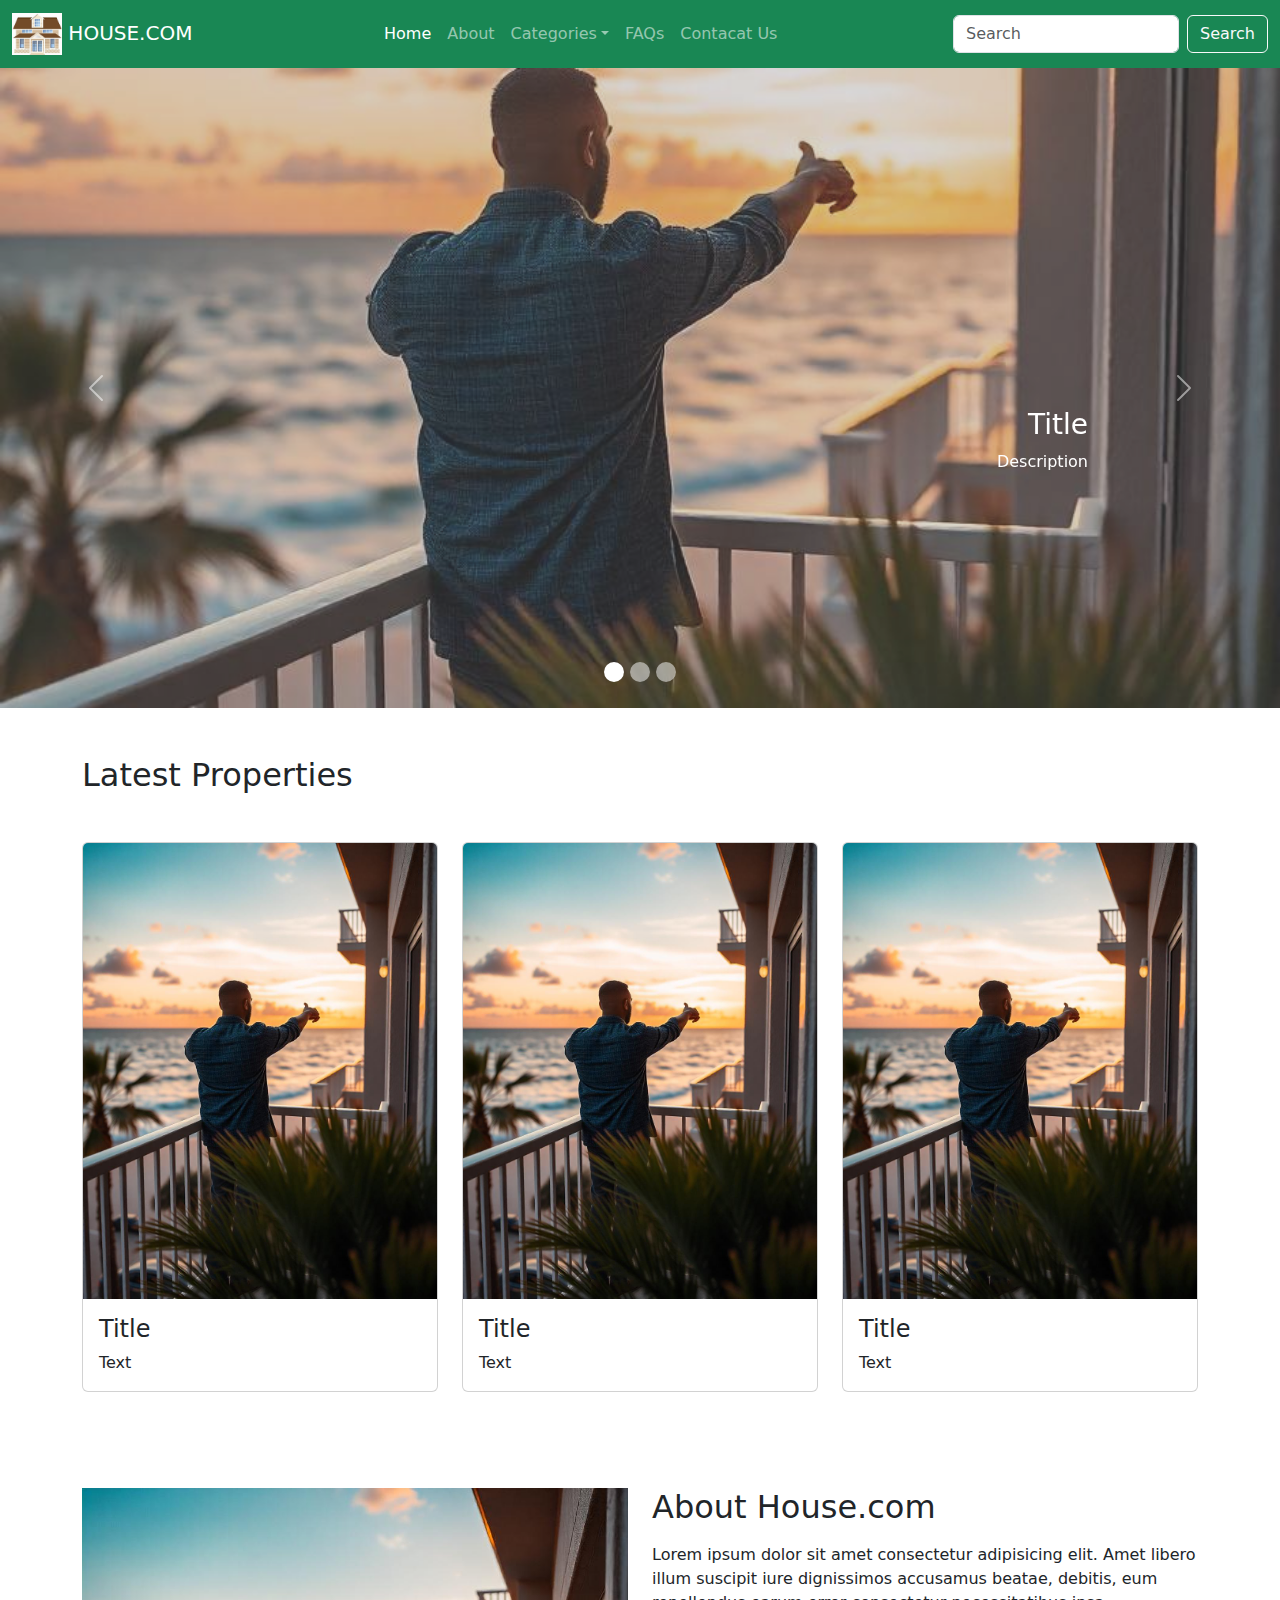
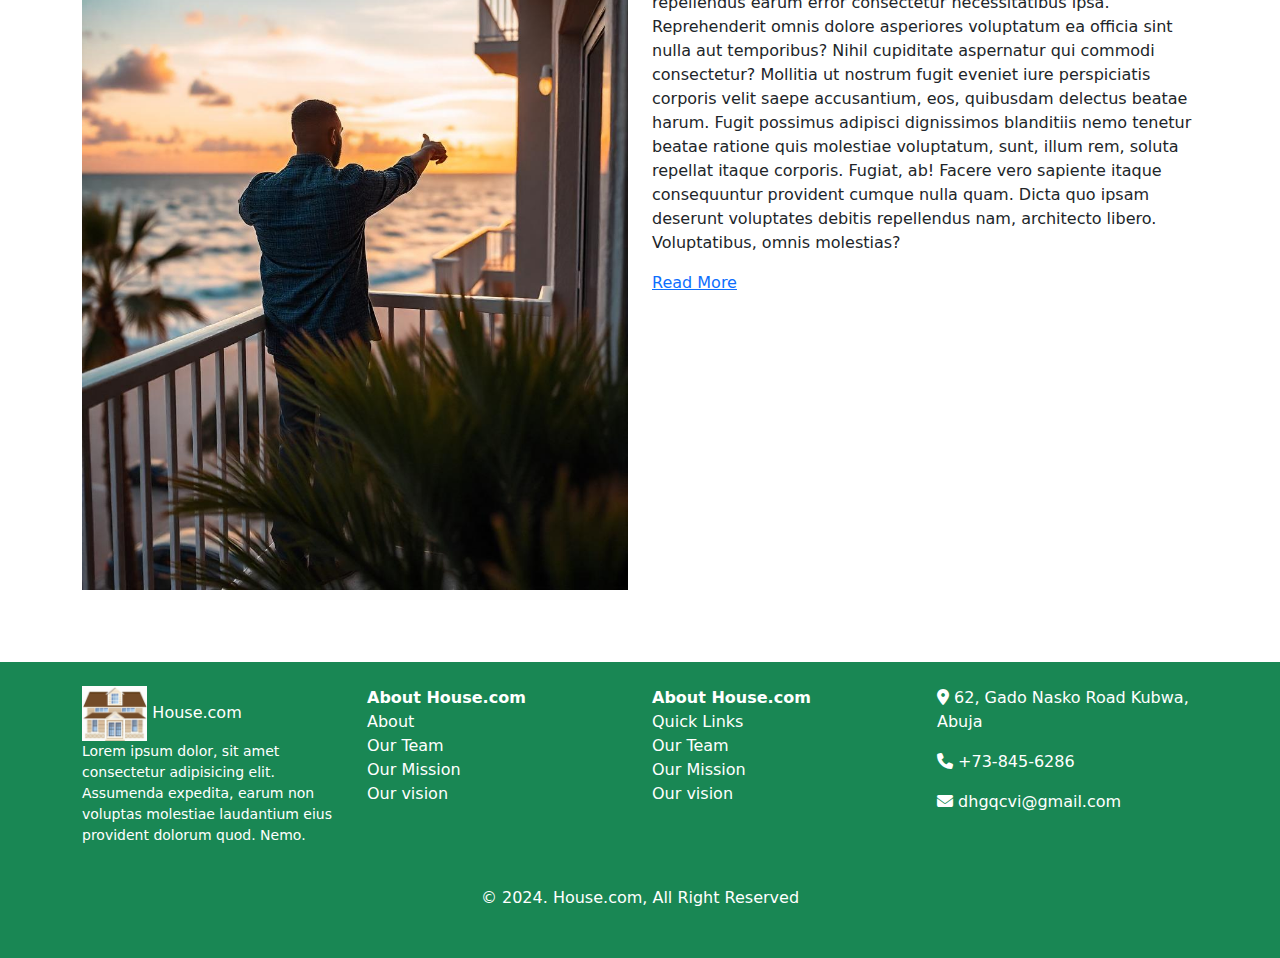
<file: index.html>
<!DOCTYPE html>
<html lang="en">

<head>
    <meta charset="UTF-8">
    <meta name="viewport" content="width=device-width, initial-scale=1.0">
    <title>House.com - Giving you your dream home</title>
    <link rel="stylesheet" href="Assets/css/bootstrap.min.css">
    <link rel="stylesheet" href="Assets/fontawesome/css/all.css">
    <link rel="icon" href="Assets/images/house.jpg">
    <link rel="stylesheet" href="Assets/css/style.css">
</head>

<body>
    <!-- navbar stats -->
    <section>
        <nav class="navbar navbar-expand-lg navbar-dark bg-success">
            <div class="container-fluid">
                <a class="navbar-brand" href="#"><img src="Assets/images/house.jpg" width="50" alt="logo"> HOUSE.COM</a>
                <button class="navbar-toggler d-lg-none" type="button" data-bs-toggle="collapse"
                    data-bs-target="#collapsibleNavId" aria-controls="collapsibleNavId" aria-expanded="false"
                    aria-label="Toggle navigation">
                    <span class="navbar-toggler-icon"></span>
                </button>
                <div class="collapse navbar-collapse" id="collapsibleNavId">
                    <ul class="navbar-nav mx-auto mt-2 mt-lg-0">
                        <li class="nav-item">
                            <a class="nav-link active" href="index.html" aria-current="page">Home
                                <span class="visually-hidden">(current)</span></a>
                        </li>
                        <li class="nav-item">
                            <a class="nav-link" href="#">About</a>
                        </li>
                        <li class="nav-item dropdown">
                            <a class="nav-link dropdown-toggle" href="#" id="dropdownId" data-bs-toggle="dropdown"
                                aria-haspopup="true" aria-expanded="false">Categories</a>
                            <div class="dropdown-menu" aria-labelledby="dropdownId">
                                <a class="dropdown-item" href="#">For Sale</a>
                                <a class="dropdown-item" href="#">For Rent</a>
                            </div>
                        </li>
                        <li class="nav-item">
                            <a class="nav-link" href="#">FAQs</a>
                        </li>
                        <li class="nav-item">
                            <a class="nav-link" href="contact.html">Contacat Us</a>
                        </li>
                    </ul>
                    <form class="d-flex my-2 my-lg-0">
                        <input class="form-control me-sm-2" type="text" placeholder="Search" />
                        <button class="btn btn-outline-light my-2 my-sm-0" type="submit">
                            Search
                        </button>
                    </form>
                </div>
            </div>
        </nav>

    </section>
    <!-- navbar ends -->

    <!-- hero starts -->
    <section class="hero">
        <div id="carouselId" class="carousel slide" data-bs-ride="carousel">
            <ol class="carousel-indicators">
                <li data-bs-target="#carouselId" data-bs-slide-to="0" class="active" aria-current="true"
                    aria-label="First slide"></li>
                <li data-bs-target="#carouselId" data-bs-slide-to="1" aria-label="Second slide"></li>
                <li data-bs-target="#carouselId" data-bs-slide-to="2" aria-label="Third slide"></li>
            </ol>
            <div class="carousel-inner" role="listbox">
                <div class="carousel-item active">
                    <img src="Assets/images/realestate.jpg" class="w-100 d-block" alt="First slide" />
                    <div class="carousel-caption d-none d-md-block">
                        <h3>Title</h3>
                        <p>Description</p>
                    </div>
                </div>
                <div class="carousel-item">
                    <img src="Assets/images/realestate.jpg" class="w-100 d-block" alt="Second slide" />
                    <div class="carousel-caption d-none d-md-block">
                        <h3>Title</h3>
                        <p>Description</p>
                    </div>
                </div>
                <div class="carousel-item">
                    <img src="Assets/images/realestate.jpg" class="w-100 d-block" alt="Third slide" />
                    <div class="carousel-caption d-none d-md-block">
                        <h3>Title</h3>
                        <p>Description</p>
                    </div>
                </div>
            </div>
            <button class="carousel-control-prev" type="button" data-bs-target="#carouselId" data-bs-slide="prev">
                <span class="carousel-control-prev-icon" aria-hidden="true"></span>
                <span class="visually-hidden">Previous</span>
            </button>
            <button class="carousel-control-next" type="button" data-bs-target="#carouselId" data-bs-slide="next">
                <span class="carousel-control-next-icon" aria-hidden="true"></span>
                <span class="visually-hidden">Next</span>
            </button>
        </div>

    </section>
    <!-- hero ends -->

    <!-- latest starts -->
    <section class="my-5">
        <div class="container">
            <h2 class="mb-5"> Latest Properties </h2>

            <div class="row">
                <div class="col-lg-4 col-md-6 mb-5">
                    <div class="card">
                        <img class="card-img-top" src="Assets/images/realestate.jpg" alt="Title" />
                        <div class="card-body">
                            <h4 class="card-title">Title</h4>
                            <p class="card-text">Text</p>
                        </div>
                    </div>


                </div>
                <div class="col-lg-4 col-md-6 mb-5">
                    <div class="card">
                        <img class="card-img-top" src="Assets/images/realestate.jpg" alt="Title" />
                        <div class="card-body">
                            <h4 class="card-title">Title</h4>
                            <p class="card-text">Text</p>
                        </div>
                    </div>


                </div>
                <div class="col-lg-4 col-md-6 mb-5">
                    <div class="card">
                        <img class="card-img-top" src="Assets/images/realestate.jpg" alt="Title" />
                        <div class="card-body">
                            <h4 class="card-title">Title</h4>
                            <p class="card-text">Text</p>
                        </div>
                    </div>


                </div>
            </div>
        </div>
    </section>

    <!-- latest end  -->

    <!-- About starts -->
     <section class="mb-5">
        <div class="container">
            <div class="row">
                <div class="col-md-6 mb-4">
                     <img src="Assets/images/realestate.jpg" class="w-100" alt="">
                </div>
                <div class="col-md-6 mb-3">
                    <h2 class="mb-3"> About House.com</h2>
                    <p>
                        Lorem ipsum dolor sit amet consectetur adipisicing elit. Amet libero illum suscipit iure dignissimos accusamus beatae, debitis, eum repellendus earum error consectetur necessitatibus ipsa. Reprehenderit omnis dolore asperiores voluptatum ea officia sint nulla aut temporibus? Nihil cupiditate aspernatur qui commodi consectetur? Mollitia ut nostrum fugit eveniet iure perspiciatis corporis velit saepe accusantium, eos, quibusdam delectus beatae harum. Fugit possimus adipisci dignissimos blanditiis nemo tenetur beatae ratione quis molestiae voluptatum, sunt, illum rem, soluta repellat itaque corporis. Fugiat, ab! Facere vero sapiente itaque consequuntur provident cumque nulla quam. Dicta quo ipsam deserunt voluptates debitis repellendus nam, architecto libero. Voluptatibus, omnis molestias?
                    </p>
                    <a href="#">Read More</a>
                </div>
            </div>
        </div>
     </section>
    
    <!-- About ends  -->

    <!-- footer -->
     <footer class="text-bg-success">
      <div class="container py-4">
        <div class="row">
            <div class="col-6 col-lg-3">
                <img src="Assets/images/house.jpg" class="w-25" alt="">
                <span> House.com </span>
                <p class="small">
                    Lorem ipsum dolor, sit amet consectetur adipisicing elit. Assumenda expedita, earum non voluptas molestiae laudantium eius provident dolorum quod. Nemo.
                </p>

            </div>
            
            <div class="col-6 col-lg-3 mb-3 ">
                <ul class="list-unstyled">
                    <li class="fw-bold">
                        About House.com
                    </li>
                    <li>
                        <a href="#" class="nav-link"> About </a>
                    </li>
                    <li>
                        <a href="#" class="nav-link"> Our Team </a>
                    </li>
                    <li>
                        <a href="#" class="nav-link"> Our Mission </a>
                    </li>
                    <li>
                        <a href="#" class="nav-link"> Our vision </a>
                    </li>
                </ul>

            </div>
            
            <div class="col-6 col-lg-3 mb-3 ">
                <ul class="list-unstyled">
                    <li class="fw-bold">
                        About House.com
                    </li>
                    <li>
                        <a href="#" class="nav-link"> Quick Links</a>
                    </li>
                    <li>
                        <a href="#" class="nav-link"> Our Team </a>
                    </li>
                    <li>
                        <a href="#" class="nav-link"> Our Mission </a>
                    </li>
                    <li>
                        <a href="#" class="nav-link"> Our vision </a>
                    </li>
                </ul>

            </div>
            
            <div class="col-12 col-lg-3 mb-3">
                <p>
                    <i class="fa-solid fa-map-marker-alt"></i> 62, Gado Nasko Road Kubwa, Abuja
                </p>
                <p>
                    <i class="fa-solid fa-phone"></i> +73-845-6286
                </p>
                <p>
                    <i class="fa-solid fa-envelope"></i> dhgqcvi@gmail.com
                </p>

            </div>
        </div>
      </div>
      <p class="text-center m-0 pb-5">
         &copy; 2024. House.com, All Right Reserved
      </p>
     </footer>

    <script src="Assets/js/bootstrap.bundle.min.js"></script>
</body>

</html>
</file>
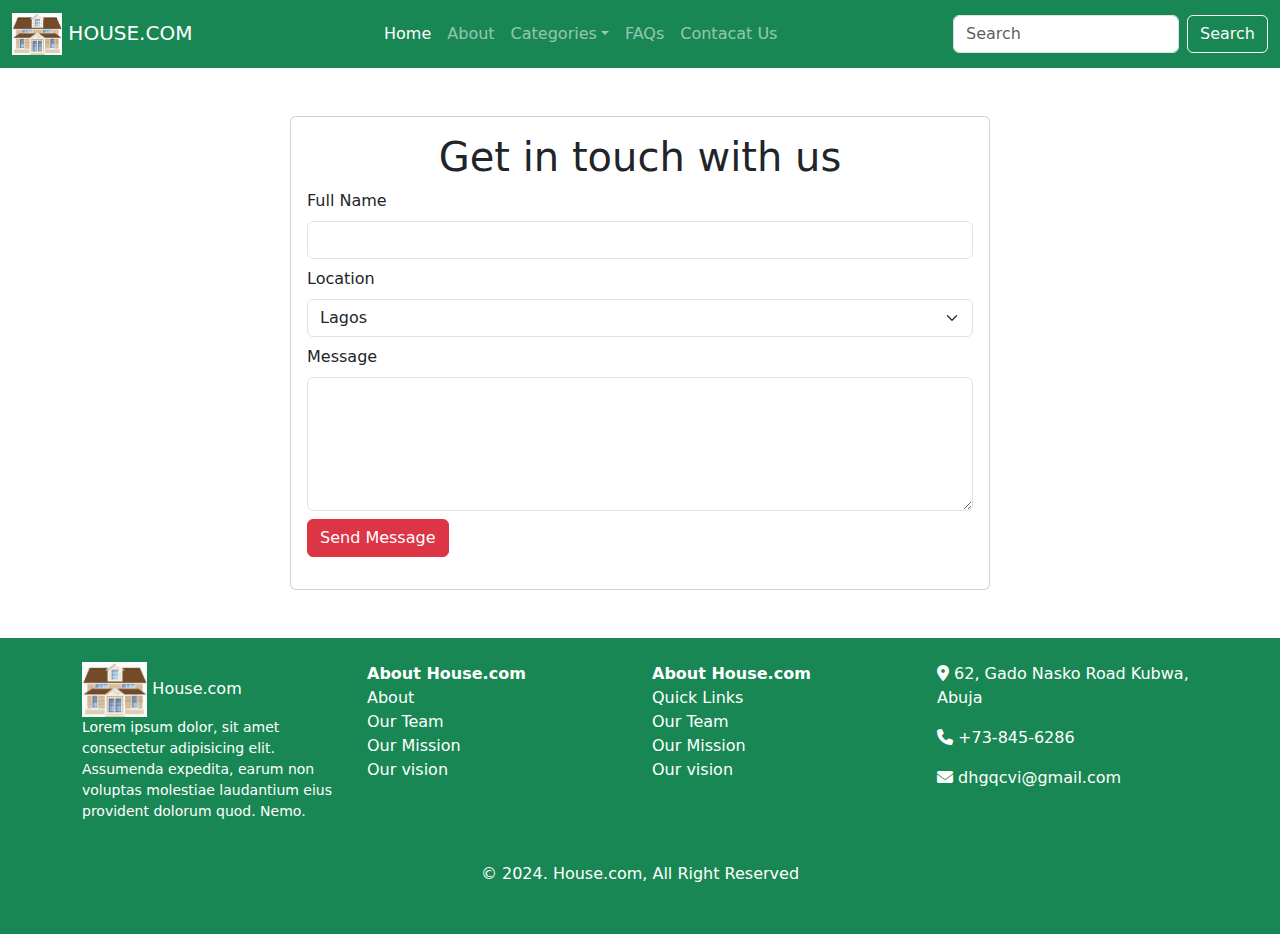
<file: contact.html>
<!DOCTYPE html>
<html lang="en">

<head>
    <meta charset="UTF-8">
    <meta name="viewport" content="width=device-width, initial-scale=1.0">
    <title>House.com - Giving you your dream home</title>
    <link rel="stylesheet" href="Assets/css/bootstrap.min.css">
    <link rel="stylesheet" href="Assets/fontawesome/css/all.css">
    <link rel="icon" href="Assets/images/house.jpg">
    <link rel="stylesheet" href="Assets/css/style.css">
</head>

<body>
    <!-- navbar stats -->
    <section>
        <nav class="navbar navbar-expand-lg navbar-dark bg-success">
            <div class="container-fluid">
                <a class="navbar-brand" href="#"><img src="Assets/images/house.jpg" width="50" alt="logo"> HOUSE.COM</a>
                <button class="navbar-toggler d-lg-none" type="button" data-bs-toggle="collapse"
                    data-bs-target="#collapsibleNavId" aria-controls="collapsibleNavId" aria-expanded="false"
                    aria-label="Toggle navigation">
                    <span class="navbar-toggler-icon"></span>
                </button>
                <div class="collapse navbar-collapse" id="collapsibleNavId">
                    <ul class="navbar-nav mx-auto mt-2 mt-lg-0">
                        <li class="nav-item">
                            <a class="nav-link active" href="index.html" aria-current="page">Home
                                <span class="visually-hidden">(current)</span></a>
                        </li>
                        <li class="nav-item">
                            <a class="nav-link" href="#">About</a>
                        </li>
                        <li class="nav-item dropdown">
                            <a class="nav-link dropdown-toggle" href="#" id="dropdownId" data-bs-toggle="dropdown"
                                aria-haspopup="true" aria-expanded="false">Categories</a>
                            <div class="dropdown-menu" aria-labelledby="dropdownId">
                                <a class="dropdown-item" href="#">For Sale</a>
                                <a class="dropdown-item" href="#">For Rent</a>
                            </div>
                        </li>
                        <li class="nav-item">
                            <a class="nav-link" href="#">FAQs</a>
                        </li>
                        <li class="nav-item">
                            <a class="nav-link" href="#">Contacat Us</a>
                        </li>
                    </ul>
                    <form class="d-flex my-2 my-lg-0">
                        <input class="form-control me-sm-2" type="text" placeholder="Search" />
                        <button class="btn btn-outline-light my-2 my-sm-0" type="submit">
                            Search
                        </button>
                    </form>
                </div>
            </div>
        </nav>

    </section>
    <!-- navbar ends -->

   <!-- contacts starts -->
    <section>
        <div class="container my-5">
         <div class="card mx-auto" style="max-width: 700px;">
            <div class="card-body">
                <form action="">
                    <div class="mb-2">
                        <h1 class="text-center"> Get in touch with us </h1>
                    </div>
                    <div class="mb-2">
                        <label for="" class="form-label"> Full Name </label>
                        <input type="text" class="form-control">
                    </div>
                    <div class="mb-2">
                        <label for="" class="form-label"> Location </label>
                        <select name="" class="form-select">
                            <option value="">Lagos</option>
                            <option value="">Abuja</option>
                        </select>
                    </div>
                    <div class="mb-2">
                        <label for="" class="form-label"> Message </label>
                        <textarea rows="5" class="form-control"></textarea>
                    </div>
                    <div class="mb-3">
                        <button class="btn btn-danger"> Send Message </button>
                    </div>
                </form>
            </div>
         </div>
        </div>
    </section>
   
   <!-- contacts ends  -->

    <!-- footer -->
     <footer class="text-bg-success">
      <div class="container py-4">
        <div class="row">
            <div class="col-6 col-lg-3">
                <img src="Assets/images/house.jpg" class="w-25" alt="">
                <span> House.com </span>
                <p class="small">
                    Lorem ipsum dolor, sit amet consectetur adipisicing elit. Assumenda expedita, earum non voluptas molestiae laudantium eius provident dolorum quod. Nemo.
                </p>

            </div>
            
            <div class="col-6 col-lg-3 mb-3 ">
                <ul class="list-unstyled">
                    <li class="fw-bold">
                        About House.com
                    </li>
                    <li>
                        <a href="#" class="nav-link"> About </a>
                    </li>
                    <li>
                        <a href="#" class="nav-link"> Our Team </a>
                    </li>
                    <li>
                        <a href="#" class="nav-link"> Our Mission </a>
                    </li>
                    <li>
                        <a href="#" class="nav-link"> Our vision </a>
                    </li>
                </ul>

            </div>
            
            <div class="col-6 col-lg-3 mb-3 ">
                <ul class="list-unstyled">
                    <li class="fw-bold">
                        About House.com
                    </li>
                    <li>
                        <a href="#" class="nav-link"> Quick Links</a>
                    </li>
                    <li>
                        <a href="#" class="nav-link"> Our Team </a>
                    </li>
                    <li>
                        <a href="#" class="nav-link"> Our Mission </a>
                    </li>
                    <li>
                        <a href="#" class="nav-link"> Our vision </a>
                    </li>
                </ul>

            </div>
            
            <div class="col-12 col-lg-3 mb-3">
                <p>
                    <i class="fa-solid fa-map-marker-alt"></i> 62, Gado Nasko Road Kubwa, Abuja
                </p>
                <p>
                    <i class="fa-solid fa-phone"></i> +73-845-6286
                </p>
                <p>
                    <i class="fa-solid fa-envelope"></i> dhgqcvi@gmail.com
                </p>

            </div>
        </div>
      </div>
      <p class="text-center m-0 pb-5">
         &copy; 2024. House.com, All Right Reserved
      </p>
     </footer>

    <script src="Assets/js/bootstrap.bundle.min.js"></script>
</body>

</html>

<!-- vercel.com -->
</file>
<file: Assets/css/style.css>
.hero img {
    height: 40rem;
    object-fit: cover;
    object-position: center;
    filter: contrast(70%);
}

.hero li {
    list-style: none;
    width: 20px !important;
    height: 20px !important;
    border-radius: 50%;
}

.hero .carousel-caption {
    top: 50%;
    text-align: right;
}
</file>
